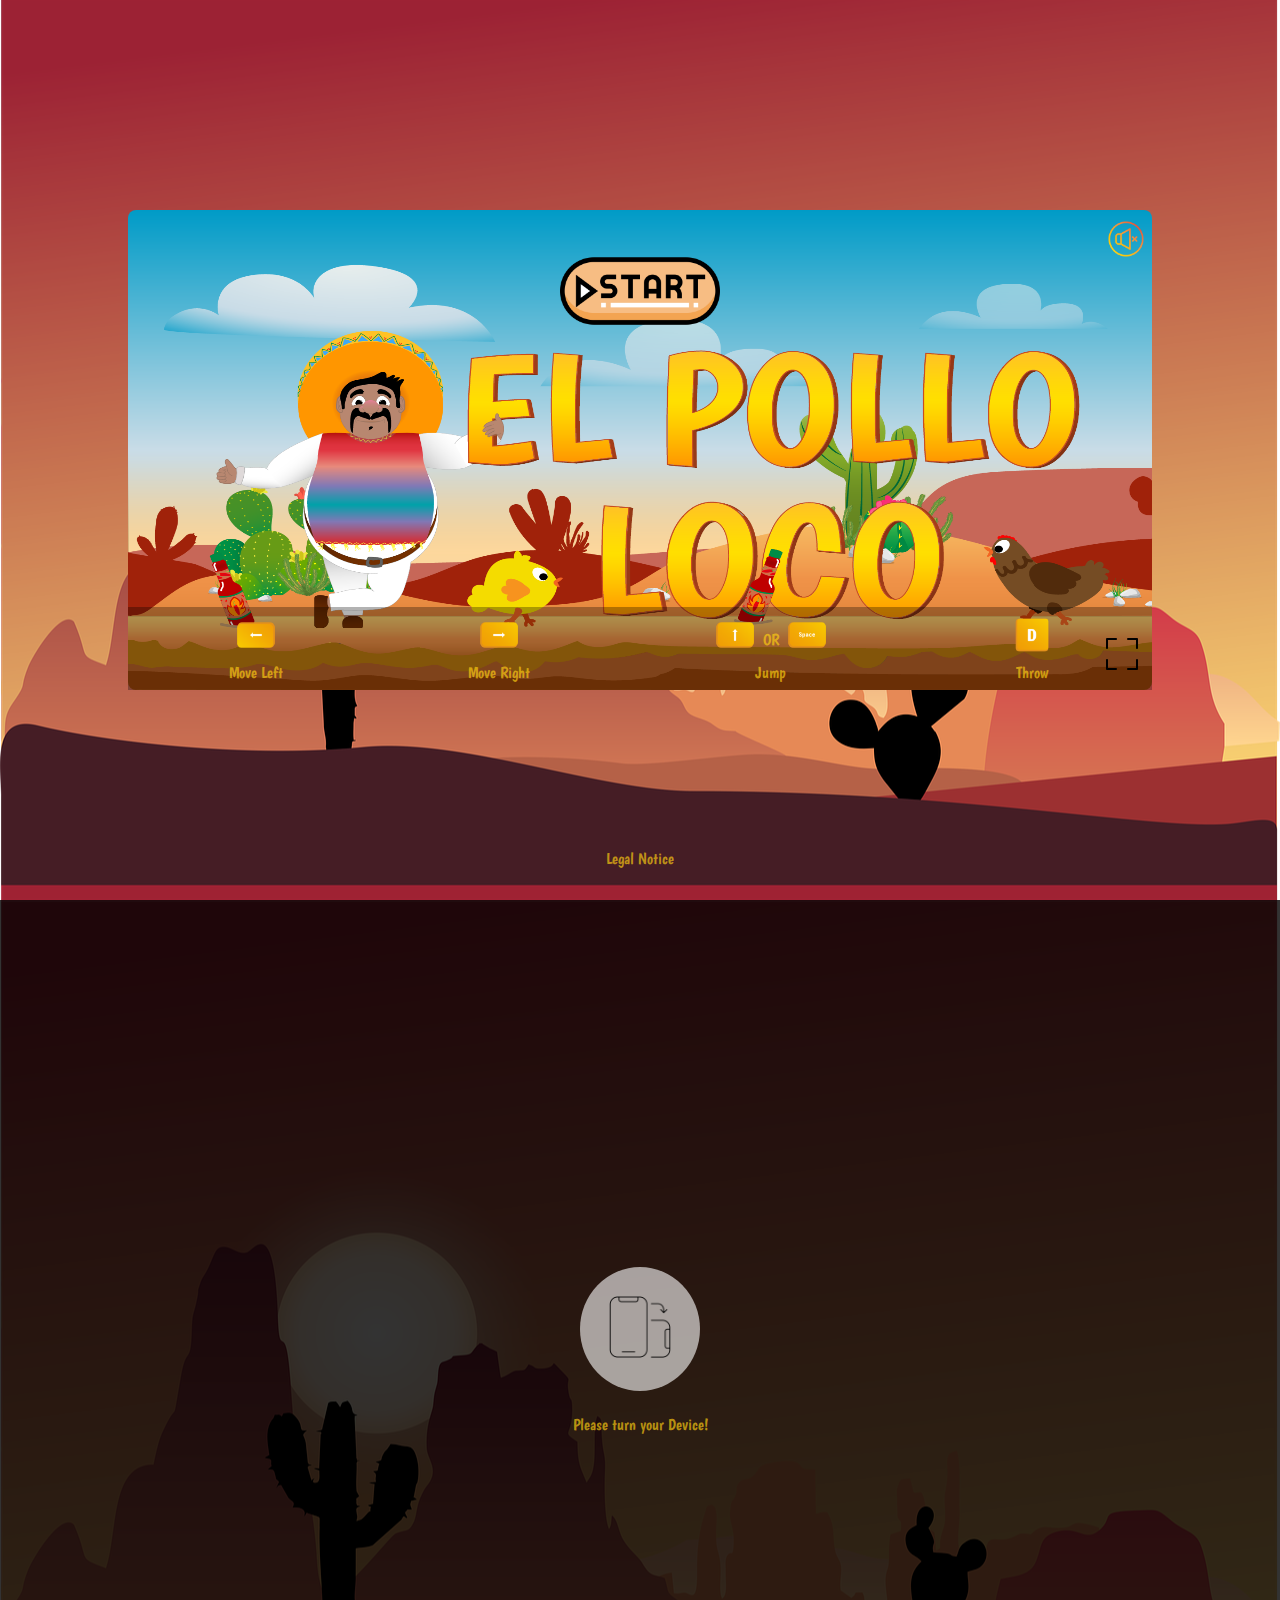
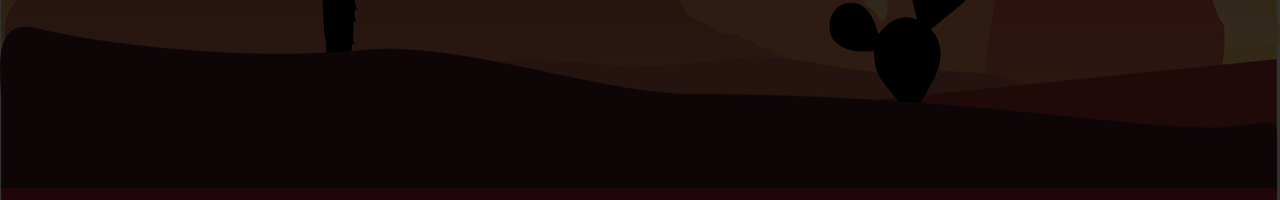
<file: index.html>
<!DOCTYPE html>
<html lang="de">

<head>
    <meta charset="UTF-8">
    <meta name="viewport" content="width=device-width, initial-scale=1.0">
    <title>El Pollo Loco</title>
    <link rel="shortcut icon" href="./assets/img/2_character_pepe/1_idle/idle/I-1.png" type=" image/x-icon">
    <link rel="stylesheet" href="./assets/style/standart-classes.css">
    <link rel="stylesheet" href="./style.css">
    <link rel="stylesheet" href="./assets/style/responsive.css">

    <script src="./models/drawableObject.class.js"></script>
    <script src="./models/movebale-object.class.js"></script>
    <script src="./models/character.class.js"></script>
    <script src="./models/chicken.class.js"></script>
    <script src="./models/smal-chicken.class.js"></script>
    <script src="./models/endboss.class.js"></script>

    <script src="./models/statusbar.class.js"></script>
    <script src="./models/healthbar.class.js"></script>
    <script src="./models/bottlebar.class.js"></script>
    <script src="./models/endbossbar.class.js"></script>
    <script src="./models/coinbar.class.js"></script>

    <script src="./models/world.class.js"></script>
    <script src="./models/cloud.class.js"></script>
    <script src="./models/throwableobject.class.js"></script>
    <script src="./models/collectablebottleobject.class.js"></script>
    <script src="./models/coin.class.js"></script>


    <script src="./models/background.class.js"></script>
    <script src="./models/keyboard.class.js"></script>

    <script src="./models/game-over-msg.class.js"></script>
    <script src="./models/win-msg.class.js"></script>
    <script src="./models/level.class.js"></script>
    <script src="./js/levels/level1.js"></script>


    <script src="./js/game.js"></script>
</head>

<body onload=" init()" class="center-column">
    <div id="game" class="game w-100">
        <img id="game-overlay" class="game-overlay" src="./assets/img/9_intro_outro_screens/start/startscreen_1.png"
            alt="">

        <canvas id="canvas" width="720" height="480" class="w-100 h-100"></canvas>

        <div id="game-btns" class="d-flex w-100 btn-row">
            <button id="play-btn" onclick="gameInit()" class="btn">
                <img class="game-btn start-button" src="./assets/icons/start-button.png" alt="">
            </button>

            <button id="menü-btn" onclick="init()" class="btn d-none game-btn">
                <img class="game-btn" src="./assets/icons/home.png" alt="">
            </button>
        </div>



        <div id="legal-mobile-container" class="legal-container d-none">
            <button onclick="toogleDialog(); event.stopPropagation" id="legal-btn" class="btn legal-btn"><img
                    class="icon" src="./assets/icons/question.png"></button>
            <a id="legal-link" class="" target="_blank" href="./legal-notice.html">Legal Notice</a>
        </div>

        <div onclick="event.stopPropagation" id="help-bar" class="help-bar d-flex w-100">
            <div class="center-column">
                <img class="icon" src="./assets/icons/arrow-left.png" alt="">
                <p>Move Left</p>
            </div>
            <div class="center-column">
                <img class="icon" src="./assets/icons/arrow-right.png" alt="">
                <p>Move Right</p>
            </div>
            <div class="center-column">
                <div class="d-flex align-center gap-s">
                    <img class="icon" src="./assets/icons/arrow-up.png" alt="">
                    <p>OR</p>
                    <img class="icon" src="./assets/icons/space.png" alt="">
                </div>

                <p>Jump</p>
            </div>
            <div class="center-column">
                <img class="icon" src="./assets/icons/letter-d.png" alt="">
                <p>Throw </p>
            </div>

        </div>

        <div onclick="event.stopPropagation" id="screen-btns" class="screen-btns">
            <button id="open-fullscreen-btn" onclick="fullscreen()" class="btn screen-size"> <img
                    src="./assets/icons/fullscreen.png" alt=""></button>
            <button id="close-fullscreen-btn" onclick="closeFullscreen()" class="btn screen-size d-none"> <img
                    src="./assets/icons/exit-fullscreen.png" alt=""></button>
        </div>

        <div id="mute-container" class="mute-container">
            <button id="enable-mute" onclick="saveMuteStatus('enable')" class="btn"> <img class="icon"
                    src="./assets/icons/mute.png" alt=""></button>
            <button id="disable-mute" onclick="saveMuteStatus('disable')" class="btn"> <img class="icon"
                    src="./assets/icons/volume.png" alt=""></button>
        </div>

        <div id="mobile-action-btns" class="d-flex justify-space-between mobile-action-btns d-none w-100">
            <div>
                <button ontouchstart="startUserAction('left', event)" ontouchend="endUserAction('left')" id="left-btn">
                    <img class="btn mobile-action-btn" src="./assets/icons/arrow-left.png" alt="">
                </button>

                <button ontouchstart="startUserAction('right', event)" ontouchend="endUserAction('right')"
                    id="right-btn">
                    <img class="btn mobile-action-btn" src="./assets/icons/arrow-right.png" alt="">
                </button>
            </div>

            <div>
                <button ontouchstart="startUserAction('jump', event)" ontouchend="endUserAction('jump')" id="jump-btn">
                    <img class="btn mobile-action-btn" src="./assets/icons/arrow-up.png" alt="">
                </button>

                <button ontouchstart="startUserAction('throw', event)" ontouchend="endUserAction('throw')"
                    id="throw-btn">
                    <img class="btn mobile-action-btn" src="./assets/icons/bottle.png" alt="">
                </button>
            </div>
        </div>

    </div>

    <footer id="footer">
        <a target="_blank" href="./legal-notice.html">Legal Notice</a>
    </footer>
</body>

<div id="turn-msg-overlay" class="overlay turn-msg hide center-column w-100 h-100">
    <div class="bg-circle">
        <img class="turn-img" src="./assets/icons/turn-device.png" alt="">
    </div>
    <span>Please turn your Device!</span>
</div>






</html>
</file>
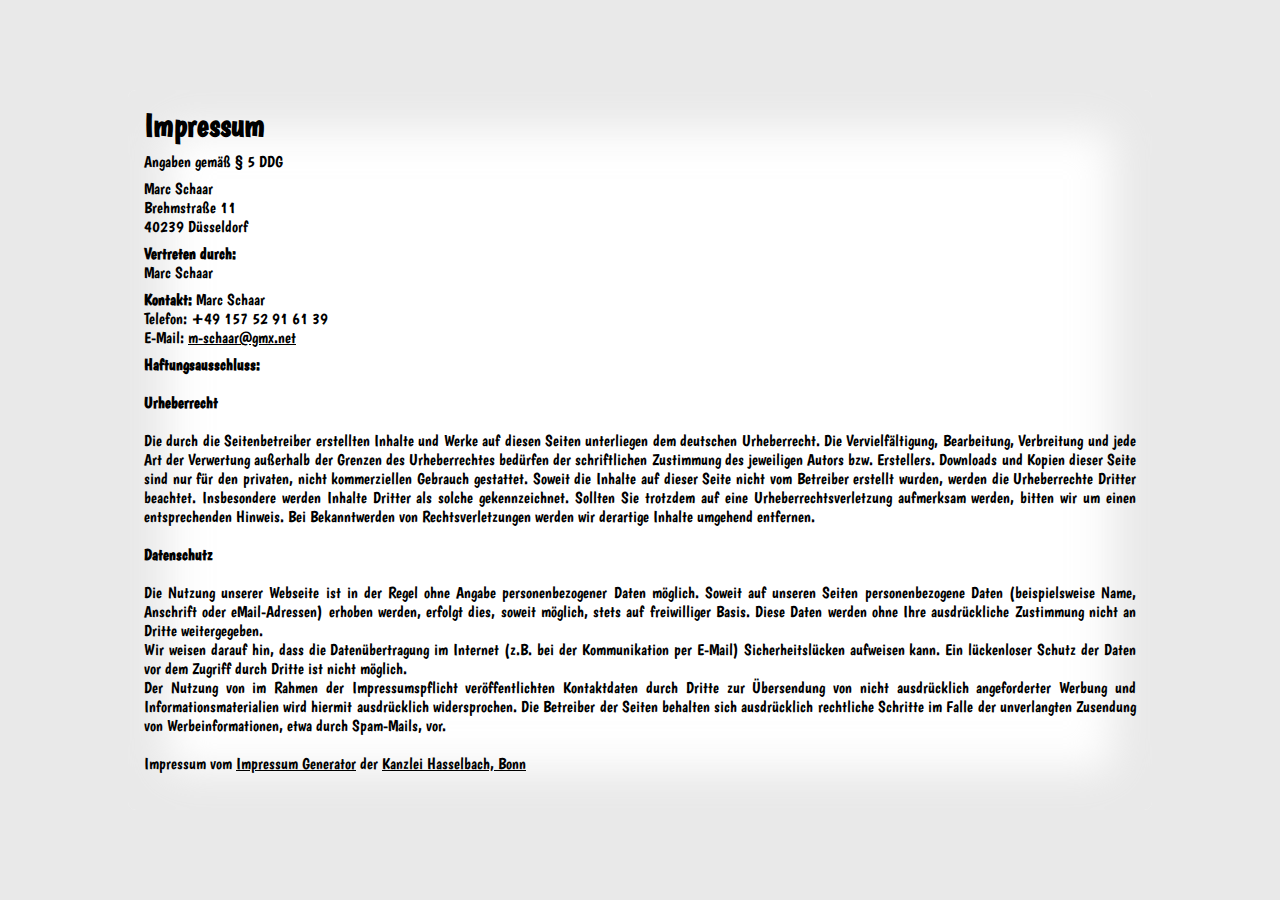
<file: legal-notice.html>
<!DOCTYPE html>
<html lang="en">

<head>
    <meta charset="UTF-8">
    <meta name="viewport" content="width=device-width, initial-scale=1.0">
    <title>Legal-Notice</title>
    <link rel="shortcut icon" href="./assets/img/2_character_pepe/1_idle/idle/I-1.png" type=" image/x-icon">
    <link rel="stylesheet" href="./assets/style/standart-classes.css">
    <link rel="stylesheet" href="./style.css">
    <link rel="stylesheet" href="./assets/style/legal.css">


</head>

<body class="d-flex">
    <main>
        <div>
            <div class='container'>
                <h1>Impressum</h1>
                <p>Angaben gemäß § 5 DDG</p>
                <p>Marc Schaar <br>
                    Brehmstraße 11<br>
                    40239 Düsseldorf <br>
                </p>
                <p> <strong>Vertreten durch: </strong><br>
                    Marc Schaar<br>
                </p>
                <p><strong>Kontakt:</strong> Marc Schaar <br>
                    Telefon: +49 157 52 91 61 39<br>
                    E-Mail: <a href='mailto:m-schaar@gmx.net'>m-schaar@gmx.net</a></br></p>
                <p><strong>Haftungsausschluss: </strong><br><br><strong>Urheberrecht</strong><br><br>
                    Die durch die Seitenbetreiber erstellten Inhalte und Werke auf diesen Seiten unterliegen dem
                    deutschen
                    Urheberrecht. Die Vervielfältigung, Bearbeitung, Verbreitung und jede Art der Verwertung außerhalb
                    der Grenzen
                    des Urheberrechtes bedürfen der schriftlichen Zustimmung des jeweiligen Autors bzw. Erstellers.
                    Downloads und
                    Kopien dieser Seite sind nur für den privaten, nicht kommerziellen Gebrauch gestattet. Soweit die
                    Inhalte auf
                    dieser Seite nicht vom Betreiber erstellt wurden, werden die Urheberrechte Dritter beachtet.
                    Insbesondere werden
                    Inhalte Dritter als solche gekennzeichnet. Sollten Sie trotzdem auf eine Urheberrechtsverletzung
                    aufmerksam
                    werden, bitten wir um einen entsprechenden Hinweis. Bei Bekanntwerden von Rechtsverletzungen werden
                    wir
                    derartige Inhalte umgehend entfernen.<br><br><strong>Datenschutz</strong><br><br>
                    Die Nutzung unserer Webseite ist in der Regel ohne Angabe personenbezogener Daten möglich. Soweit
                    auf unseren
                    Seiten personenbezogene Daten (beispielsweise Name, Anschrift oder eMail-Adressen) erhoben werden,
                    erfolgt dies,
                    soweit möglich, stets auf freiwilliger Basis. Diese Daten werden ohne Ihre ausdrückliche Zustimmung
                    nicht an
                    Dritte weitergegeben. <br>
                    Wir weisen darauf hin, dass die Datenübertragung im Internet (z.B. bei der Kommunikation per E-Mail)
                    Sicherheitslücken aufweisen kann. Ein lückenloser Schutz der Daten vor dem Zugriff durch Dritte ist
                    nicht
                    möglich. <br>
                    Der Nutzung von im Rahmen der Impressumspflicht veröffentlichten Kontaktdaten durch Dritte zur
                    Übersendung von
                    nicht ausdrücklich angeforderter Werbung und Informationsmaterialien wird hiermit ausdrücklich
                    widersprochen.
                    Die Betreiber der Seiten behalten sich ausdrücklich rechtliche Schritte im Falle der unverlangten
                    Zusendung von
                    Werbeinformationen, etwa durch Spam-Mails, vor.<br>
                </p><br>
                Impressum vom <a href="https://www.impressum-generator.de">Impressum Generator</a> der <a
                    href="https://www.kanzlei-hasselbach.de/standorte/bonn/" rel="nofollow">Kanzlei Hasselbach, Bonn</a>
            </div>
        </div>

        <div class="container">
            <h1>Datenschutzerklärung</h1>

            <section>
                <h2>1. Datenschutz auf einen Blick </h2>
                <h3>Allgemeine Hinweise</h3>
                <p>Die folgenden Hinweise geben einen einfachen Überblick darüber, was mit Ihren personenbezogenen Daten
                    passiert,
                    wenn Sie
                    diese Website besuchen. Personenbezogene Daten sind alle Daten, mit denen Sie persönlich
                    identifiziert
                    werden
                    können.
                    Ausführliche Informationen zum Thema Datenschutz entnehmen Sie unserer unter diesem Text
                    aufgeführten
                    Datenschutzerklärung.</p>

                <h3>Datenerfassung auf dieser Website</h3>
                <h4>Wer ist verantwortlich für die Datenerfassung auf dieser Website?</h4>
                <p>Die Datenverarbeitung auf dieser Website erfolgt durch den Websitebetreiber. Dessen Kontaktdaten
                    können
                    Sie
                    dem
                    Abschnitt „Hinweis zur Verantwortlichen Stelle“ in dieser Datenschutzerklärung entnehmen.</p>

                <h4>Wie erfassen wir Ihre Daten?</h4>
                <p>Ihre Daten werden zum einen dadurch erhoben, dass Sie uns diese mitteilen. Hierbei kann es sich z. B.
                    um
                    Daten
                    handeln,
                    die Sie in ein Kontaktformular eingeben.
                    Andere Daten werden automatisch oder nach Ihrer Einwilligung beim Besuch der Website durch unsere
                    IT-
                    Systeme
                    erfasst.
                    Das sind vor allem technische Daten (z. B. Internetbrowser, Betriebssystem oder Uhrzeit des
                    Seitenaufrufs).
                    Die
                    Erfassung dieser Daten erfolgt automatisch, sobald Sie diese Website betreten.</p>

                <h4>Wofür nutzen wir Ihre Daten?</h4>
                <p>Ein Teil der Daten wird erhoben, um eine fehlerfreie Bereitstellung der Website zu gewährleisten.
                    Andere
                    Daten
                    können
                    zur Analyse Ihres Nutzerverhaltens verwendet werden. Sofern über die Website Verträge geschlossen
                    oder
                    angebahnt
                    werden
                    können, werden die übermittelten Daten auch für Vertragsangebote, Bestellungen oder sonstige
                    Auftragsanfragen
                    verarbeitet.</p>

                <h4>Welche Rechte haben Sie bezüglich Ihrer Daten?</h4>
                <p>Sie haben jederzeit das Recht, unentgeltlich Auskunft über Herkunft, Empfänger und Zweck Ihrer
                    gespeicherten
                    personenbezogenen Daten zu erhalten. Sie haben außerdem ein Recht, die Berichtigung oder Löschung
                    dieser
                    Daten
                    zu
                    verlangen. Wenn Sie eine Einwilligung zur Datenverarbeitung erteilt haben, können Sie diese
                    Einwilligung
                    jederzeit für
                    die Zukunft widerrufen. Außerdem haben Sie das Recht, unter bestimmten Umständen die Einschränkung
                    der
                    Verarbeitung Ihrer personenbezogenen Daten zu verlangen. Des Weiteren steht
                    Ihnen ein Beschwerderecht bei der zuständigen Aufsichtsbehörde zu.
                    Hierzu sowie zu weiteren Fragen zum Thema Datenschutz können Sie sich jederzeit an uns wenden.</p>
            </section>
            <section>
                <h2>2. Hosting</h2>

                <p>Wir hosten die Inhalte unserer Website bei folgendem Anbieter:</p>
                <h4>Externes Hosting</h4>
                <p>Diese Website wird extern gehostet. Die personenbezogenen Daten, die auf dieser Website erfasst
                    werden,
                    werden
                    auf den
                    Servern des Hosters / der Hoster gespeichert. Hierbei kann es sich v. a. um IP-Adressen,
                    Kontaktanfragen,
                    Meta-
                    und
                    Kommunikationsdaten, Vertragsdaten, Kontaktdaten, Namen, Websitezugriffe und sonstige Daten, die
                    über
                    eine
                    Website
                    generiert werden, handeln.
                    Das externe Hosting erfolgt zum Zwecke der Vertragserfüllung gegenüber unseren potenziellen und
                    bestehenden
                    Kunden (Art.
                    6 Abs. 1 lit. b DSGVO) und im Interesse einer sicheren, schnellen und effizienten Bereitstellung
                    unseres
                    Online-Angebots
                    durch einen professionellen Anbieter (Art. 6 Abs. 1 lit. f DSGVO). Sofern eine entsprechende
                    Einwilligung
                    abgefragt
                    wurde, erfolgt die Verarbeitung ausschließlich auf Grundlage von Art. 6 Abs. 1 lit. a DSGVO und § 25
                    Abs. 1
                    TDDDG,
                    soweit die Einwilligung die Speicherung von Cookies oder den Zugriff auf Informationen im Endgerät
                    des
                    Nutzers
                    (z. B.
                    Device-Fingerprinting) im Sinne des TDDDG umfasst. Die Einwilligung ist jederzeit widerrufbar.
                    Unser(e) Hoster wird bzw. werden Ihre Daten nur insoweit verarbeiten, wie dies zur Erfüllung seiner
                    Leistungspflichten
                    erforderlich ist und unsere Weisungen in Bezug auf diese Daten befolgen.
                    Wir setzen folgende(n) Hoster ein:
                    Musterhosting AG Musterweg 100 90210 Musterstadt</p>
            </section>
            <section>
                <h2>3. Allgemeine Hinweise und Pflichtinformationen</h2>
                <h4>Datenschutz</h4>
                <p>Die Betreiber dieser Seiten nehmen den Schutz Ihrer persönlichen Daten sehr ernst. Wir behandeln Ihre
                    personenbezogenen
                    Daten vertraulich und entsprechend den gesetzlichen Datenschutzvorschriften sowie dieser
                    Datenschutzerklärung.
                    Wenn Sie diese Website benutzen, werden verschiedene personenbezogene Daten erhoben.
                    Personenbezogene
                    Daten
                    sind
                    Daten,
                    mit denen Sie persönlich identifiziert werden können. Die vorliegende Datenschutzerklärung
                    erläutert,
                    welche
                    Daten wir
                    erheben und wofür wir sie nutzen. Sie erläutert auch, wie und zu welchem Zweck das geschieht.
                    Wir weisen darauf hin, dass die Datenübertragung im Internet (z. B. bei der Kommunikation per
                    E-Mail)
                    Sicherheitslücken
                    aufweisen kann. Ein lückenloser Schutz der Daten vor dem Zugriff durch Dritte ist nicht möglich.</p>

                <h4>Hinweis zur verantwortlichen Stelle</h4>
                <p>Die verantwortliche Stelle für die Datenverarbeitung auf dieser Website ist: Marc Schaar Brehmstraße
                    11
                    Düsseldorf 40239
                    Telefon: +4915752916139 E-Mail: m-schaar@gmx.net
                    Verantwortliche Stelle ist die natürliche oder juristische Person, die allein oder gemeinsam mit
                    anderen
                    über
                    die Zwecke
                    und Mittel der Verarbeitung von personenbezogenen Daten (z. B. Namen, E-Mail-Adressen o. Ä.)
                    entscheidet.
                </p>

                <h4>Speicherdauer</h4>
                <p>Soweit innerhalb dieser Datenschutzerklärung keine speziellere Speicherdauer genannt wurde,
                    verbleiben
                    Ihre
                    personenbezogenen Daten bei uns, bis der Zweck für die Datenverarbeitung entfällt. Wenn Sie ein
                    berechtigtes
                    Löschersuchen geltend machen oder eine Einwilligung zur Datenverarbeitung widerrufen, werden Ihre
                    Daten
                    gelöscht, sofern
                    wir keine anderen rechtlich zulässigen Gründe für die Speicherung Ihrer personenbezogenen Daten
                    haben
                    (z. B.
                    steuer-
                    oder handelsrechtliche Aufbewahrungsfristen); im letztgenannten Fall erfolgt die Löschung nach
                    Fortfall
                    dieser
                    Gründe.</p>

                <h4>Allgemeine Hinweise zu den Rechtsgrundlagen der Datenverarbeitung auf dieser Website</h4>
                <p>Sofern Sie in die Datenverarbeitung eingewilligt haben, verarbeiten wir Ihre personenbezogenen Daten
                    auf
                    Grundlage von
                    Art. 6 Abs. 1 lit. a DSGVO bzw. Art. 9 Abs. 2 lit. a DSGVO, sofern besondere Datenkategorien nach
                    Art. 9
                    Abs. 1
                    DSGVO
                    verarbeitet werden. Im Falle einer ausdrücklichen Einwilligung in die Übertragung personenbezogener
                    Daten in
                    Drittstaaten erfolgt die Datenverarbeitung außerdem auf Grundlage von Art. 49 Abs. 1 lit. a DSGVO.
                    Sofern
                    Sie in
                    die
                    Speicherung von Cookies oder in den Zugriff auf Informationen in Ihr Endgerät (z. B. via
                    Device-Fingerprinting)
                    eingewilligt haben, erfolgt die Datenverarbeitung zusätzlich auf Grundlage von § 25 Abs. 1 TDDDG.
                    Die
                    Einwilligung ist
                    jederzeit widerrufbar. Sind Ihre Daten zur Vertragserfüllung oder zur Durchführung vorvertraglicher
                    Maßnahmen
                    erforderlich, verarbeiten wir Ihre Daten auf Grundlage des Art. 6 Abs. 1 lit. b DSGVO. Des Weiteren
                    verarbeiten
                    wir Ihre
                    Daten, sofern diese zur Erfüllung einer rechtlichen Verpflichtung erforderlich sind auf Grundlage
                    von
                    Art. 6
                    Abs. 1 lit.
                    c DSGVO. Die Datenverarbeitung kann ferner auf Grundlage unseres berechtigten Interesses nach Art. 6
                    Abs. 1
                    lit.
                    f DSGVO
                    erfolgen. Über die jeweils im Einzelfall einschlägigen Rechtsgrundlagen wird in den folgenden
                    Absätzen
                    dieser
                    Datenschutzerklärung informiert.</p>

                <h4>Empfänger von personenbezogenen Daten</h4>
                <p>Im Rahmen unserer Geschäftstätigkeit arbeiten wir mit verschiedenen externen Stellen zusammen. Dabei
                    ist
                    teilweise auch
                    eine Übermittlung von personenbezogenen Daten an diese externen Stellen erforderlich. Wir geben
                    personenbezogene
                    Daten
                    nur dann an externe Stellen weiter, wenn dies im Rahmen einer Vertragserfüllung erforderlich ist,
                    wenn
                    wir
                    gesetzlich
                    hierzu verpflichtet sind (z. B. Weitergabe von Daten an Steuerbehörden), wenn wir ein berechtigtes
                    Interesse
                    nach Art. 6
                    Abs. 1 lit. f DSGVO an der Weitergabe haben oder wenn eine sonstige Rechtsgrundlage die
                    Datenweitergabe
                    erlaubt.
                    Beim
                    Einsatz von Auftragsverarbeitern geben wir personenbezogene Daten unserer Kunden nur auf Grundlage
                    eines
                    gültigen
                    Vertrags über Auftragsverarbeitung weiter. Im Falle einer gemeinsamen Verarbeitung wird ein Vertrag
                    über
                    gemeinsame
                    Verarbeitung geschlossen.</p>

                <h4>Widerruf Ihrer Einwilligung zur Datenverarbeitung</h4>
                <p>Viele Datenverarbeitungsvorgänge sind nur mit Ihrer ausdrücklichen Einwilligung möglich. Sie können
                    eine
                    bereits
                    erteilte Einwilligung jederzeit widerrufen. Die Rechtmäßigkeit der bis zum Widerruf erfolgten
                    Datenverarbeitung
                    bleibt
                    vom Widerruf unberührt.</p>

                <h4>Widerspruchsrecht gegen die Datenerhebung in besonderen Fällen sowie gegen Direktwerbung
                    (Art. 21 DSGVO)</h4>

                <p>WENN DIE DATENVERARBEITUNG AUF GRUNDLAGE VON ART. 6 ABS. 1 LIT. E ODER F DSGVO ERFOLGT, HABEN SIE
                    JEDERZEIT
                    DAS
                    RECHT,
                    AUS GRÜNDEN, DIE SICH AUS IHRER BESONDEREN SITUATION ERGEBEN, GEGEN DIE VERARBEITUNG IHRER
                    PERSONENBEZOGENEN
                    DATEN
                    WIDERSPRUCH EINZULEGEN; DIES GILT AUCH FÜR EIN AUF DIESE BESTIMMUNGEN GESTÜTZTES PROFILING. DIE
                    JEWEILIGE
                    RECHTSGRUNDLAGE, AUF DENEN EINE VERARBEITUNG BERUHT, ENTNEHMEN SIE DIESER DATENSCHUTZERKLÄRUNG. WENN
                    SIE
                    WIDERSPRUCH
                    EINLEGEN, WERDEN WIR IHRE BETROFFENEN PERSONENBEZOGENEN DATEN NICHT MEHR VERARBEITEN, ES SEI DENN,
                    WIR
                    KÖNNEN
                    ZWINGENDE
                    SCHUTZWÜRDIGE GRÜNDE FÜR DIE VERARBEITUNG NACHWEISEN, DIE IHRE INTERESSEN, RECHTE UND FREIHEITEN
                    ÜBERWIEGEN
                    ODER
                    DIE
                    VERARBEITUNG DIENT DER GELTENDMACHUNG, AUSÜBUNG ODER VERTEIDIGUNG VON RECHTSANSPRÜCHEN (WIDERSPRUCH
                    NACH
                    ART. 21
                    ABS. 1
                    DSGVO).
                    WERDEN IHRE PERSONENBEZOGENEN DATEN VERARBEITET, UM DIREKTWERBUNG ZU BETREIBEN, SO HABEN SIE DAS
                    RECHT,
                    JEDERZEIT
                    WIDERSPRUCH GEGEN DIE VERARBEITUNG SIE BETREFFENDER PERSONENBEZOGENER DATEN ZUM ZWECKE DERARTIGER
                    WERBUNG
                    EINZULEGEN;
                    DIES GILT AUCH FÜR DAS PROFILING, SOWEIT ES MIT SOLCHER DIREKTWERBUNG IN VERBINDUNG STEHT. WENN SIE
                    WIDERSPRECHEN,
                    WERDEN IHRE PERSONENBEZOGENEN DATEN ANSCHLIESSEND NICHT MEHR ZUM ZWECKE DER DIREKTWERBUNG VERWENDET
                    (WIDERSPRUCH
                    NACH
                    ART. 21 ABS. 2 DSGVO).</p>

                <h4>Beschwerderecht bei der zuständigen Aufsichtsbehörde</h4>
                <p>Im Falle von Verstößen gegen die DSGVO steht den Betroffenen ein Beschwerderecht bei einer
                    Aufsichtsbehörde,
                    insbesondere in dem Mitgliedstaat ihres gewöhnlichen Aufenthalts, ihres Arbeitsplatzes oder des Orts
                    des
                    mutmaßlichen
                    Verstoßes zu. Das Beschwerderecht besteht unbeschadet anderweitiger verwaltungsrechtlicher oder
                    gerichtlicher
                    Rechtsbehelfe.</p>

                <h4>Recht auf Datenübertragbarkeit</h4>
                <p>Sie haben das Recht, Daten, die wir auf Grundlage Ihrer Einwilligung oder in Erfüllung eines Vertrags
                    automatisiert
                    verarbeiten, an sich oder an einen Dritten in einem gängigen, maschinenlesbaren Format aushändigen
                    zu
                    lassen.
                    Sofern Sie
                    die direkte Übertragung der Daten an einen anderen Verantwortlichen verlangen, erfolgt dies nur,
                    soweit
                    es
                    technisch
                    machbar ist.</p>

                <h4>Auskunft, Berichtigung und Löschung</h4>
                <p>Sie haben im Rahmen der geltenden gesetzlichen Bestimmungen jederzeit das Recht auf unentgeltliche
                    Auskunft
                    über
                    Ihre
                    gespeicherten personenbezogenen Daten, deren Herkunft und Empfänger und den Zweck der
                    Datenverarbeitung
                    und
                    ggf.
                    ein
                    Recht auf Berichtigung oder Löschung dieser Daten. Hierzu sowie zu weiteren Fragen zum Thema
                    personenbezogene
                    Daten
                    können Sie sich jederzeit an uns wenden.</p>

                <h4>Recht auf Einschränkung der Verarbeitung</h4>
                <p>Sie haben das Recht, die Einschränkung der Verarbeitung Ihrer personenbezogenen Daten zu verlangen.
                    Hierzu
                    können Sie
                    sich jederzeit an uns wenden. Das Recht auf Einschränkung der Verarbeitung besteht in folgenden
                    Fällen:
                    Wenn Sie die Richtigkeit Ihrer bei uns gespeicherten personenbezogenen Daten bestreiten, benötigen
                    wir
                    in
                    der
                    Regel
                    Zeit, um dies zu überprüfen. Für die Dauer der Prüfung haben Sie das Recht, die Einschränkung der
                    Verarbeitung
                    Ihrer
                    personenbezogenen Daten zu verlangen.
                    Wenn die Verarbeitung Ihrer personenbezogenen Daten unrechtmäßig geschah/geschieht, können Sie statt
                    der
                    Löschung die Einschränkung der Datenverarbeitung verlangen.
                    Wenn wir Ihre personenbezogenen Daten nicht mehr benötigen, Sie sie jedoch zur Ausübung,
                    Verteidigung
                    oder
                    Geltendmachung von Rechtsansprüchen benötigen, haben Sie das Recht, statt der Löschung die
                    Einschränkung
                    der
                    Verarbeitung Ihrer personenbezogenen Daten zu verlangen.
                    Wenn Sie einen Widerspruch nach Art. 21 Abs. 1 DSGVO eingelegt haben, muss eine Abwägung zwischen
                    Ihren
                    und
                    unseren
                    Interessen vorgenommen werden. Solange noch nicht feststeht, wessen Interessen überwiegen, haben Sie
                    das
                    Recht,
                    die
                    Einschränkung der Verarbeitung Ihrer personenbezogenen Daten zu verlangen.
                    Wenn Sie die Verarbeitung Ihrer personenbezogenen Daten eingeschränkt haben, dürfen diese Daten –
                    von
                    ihrer
                    Speicherung
                    abgesehen – nur mit Ihrer Einwilligung oder zur Geltendmachung, Ausübung oder Verteidigung von
                    Rechtsansprüchen
                    oder zum
                    Schutz der Rechte einer anderen natürlichen oder juristischen Person oder aus Gründen eines
                    wichtigen
                    öffentlichen
                    Interesses der Europäischen Union oder eines Mitgliedstaats verarbeitet werden.
                    Quelle:
                    https://www.e-recht24.de</p>

            </section>
        </div>
    </main>
</body>

</html>
</file>
<file: assets/style/standart-classes.css>
* {

    scroll-behavior: smooth;
    box-sizing: border-box;
    margin: 0;
    font-family: Boogaloo;
    color: var(--yellow);


    -webkit-user-select: none;
    -ms-user-select: none;
    user-select: none;
    -webkit-touch-callout: none;
    -webkit-user-drag: none;
    -moz-user-select: none;
}

:root {
    --game-width: 1024px;
    --game-height: 480px;
    --yellow: rgba(255, 207, 17, 0.66);
    --grey: rgba(211, 211, 211, 0.5);
    --bg-shadow: rgba(0, 0, 0, 0.8);
    --bg-shadow-light: rgba(0, 0, 0, 0.3);
    --bg-shadow-white: rgba(255, 255, 255, 0.6)
}

a {
    text-decoration: none;
}

button {
    border: unset;
    background: unset;

}

button:hover {
    scale: 1.1;
    cursor: pointer;
}

.d-none {
    display: none !important;
}

.d-flex {
    display: flex;
}

.align-center {
    align-items: center;
}

.justify-space-between {
    justify-content: space-between;
}

.center-column {
    display: flex;
    align-items: center;
    justify-content: center;
    flex-direction: column;
}

.gap-s {
    gap: 8px;
}

.hide {
    bottom: -100vh;
}

.overlay {
    position: absolute;
    background-color: var(--bg-shadow);

}

.w-100 {
    width: 100%;
}

.h-100 {
    height: 100%;
}


section {
    margin-top: 36px;
}

h2,
h3,
h4 {
    margin-top: 16px;
}

p {
    margin-top: 8px;
}

.container {
    margin-bottom: 64px;
}

::-webkit-scrollbar {
    width: 8px;

}

::-webkit-scrollbar-thumb {
    background: #888;
    border-radius: 4px;
}

::-webkit-scrollbar-thumb:hover {
    background: #555;
}
</file>
<file: style.css>
@font-face {
    font-family: 'Boogaloo';
    src: url('./assets/fonts/Boogaloo-Regular.ttf');
}


html,
body {
    height: 100dvh;
    overflow: hidden;

}

body {
    background-image: url(./assets/img/bg-img-2.png);
    background-size: cover;
    background-position: center;
}

canvas {
    display: block;
    border-radius: 8px;

}

.game {
    display: block;
    position: relative;
    max-width: var(--game-width);
    height: var(--game-height);
}

.game-overlay {
    position: absolute;
    max-width: var(--game-width);
    min-width: 100%;
    max-height: var(--game-height);
    min-height: 100%;
    border-radius: 8px;
}

.btn-row {
    position: absolute;
    justify-content: space-evenly;
    padding: 0 100px;
    top: 40px;
}

.game-btn {
    object-fit: cover;
    height: 80px;
}

.start-button {
    width: 160px;
}




.screen-btns {
    position: absolute;
    right: 8px;
    bottom: 16px;
}

.screen-size img {
    width: 32px;

}

.bg-circle {
    background-color: var(--bg-shadow-white);
    border-radius: 50%;
}

.turn-img {
    width: 120px;
    height: 120px;
}

.turn-msg {
    gap: 24px
}

.mobile-action-btns {
    position: absolute;
    bottom: 8px;
}

.mobile-action-btn {
    width: 48px;
}

.help-bar {
    position: absolute;
    bottom: 0px;
    padding: 8px;
    justify-content: space-around;
    background-color: var(--bg-shadow-light);
}

.icon {
    width: 40px;
}

.mute-container {
    position: absolute;
    top: 8px;
    right: 0;
}

.legal-btn {
    position: absolute;
    top: 8px;
    left: 0;
}

footer {
    position: absolute;
    display: flex;
    gap: 8px;
    bottom: 32px;

}

.legal-container {
    position: relative;
    display: block;
}

.legal-container a {
    transition: all 0.125s ease-in-out;
    position: absolute;
    top: 16px;
    left: -80px;
}

.active {
    left: 64px !important;
}
</file>
<file: assets/style/responsive.css>
@media only screen and (max-height:480px) {
    .game {
        height: 100%;
    }

    .game-overlay {
        height: 100%;
    }

    .play {
        top: 24px;
    }

    .play img {
        width: 112px;
        height: 48px;
    }

    canvas {
        border-radius: unset;
    }
}


@media only screen and (max-width:720px) and (display-mode: fullscreen) {
    .play {
        top: 24px;
        scale: 1;
    }
}

@media ((display-mode: fullscreen) and (min-width:720px)) {
    .game-overlay {
        max-width: 100%;
    }

    .play {
        top: 88px;
        scale: 2;
    }

    .play:hover {
        scale: 2.1;
    }

    #open-fullscreen-btn {
        display: none !important;
    }

    #close-fullscreen-btn {
        display: block !important;
    }
}
</file>
<file: assets/style/legal.css>
* {
    color: black;
}

body {
    overflow: auto;
    background-image: none;
    flex-direction: column;
    align-items: center;
    justify-content: center;
    background-color: var(--grey);
}


main {
    height: 80vh;
    padding: 16px;
    border-radius: 8px;
    max-width: 1024px;
    overflow-y: scroll;
    background-color: white;
    text-align: justify;
    box-shadow: inset 0px 0px 40px 40px var(--grey);
}

a {
    text-decoration: underline;
}
</file>
